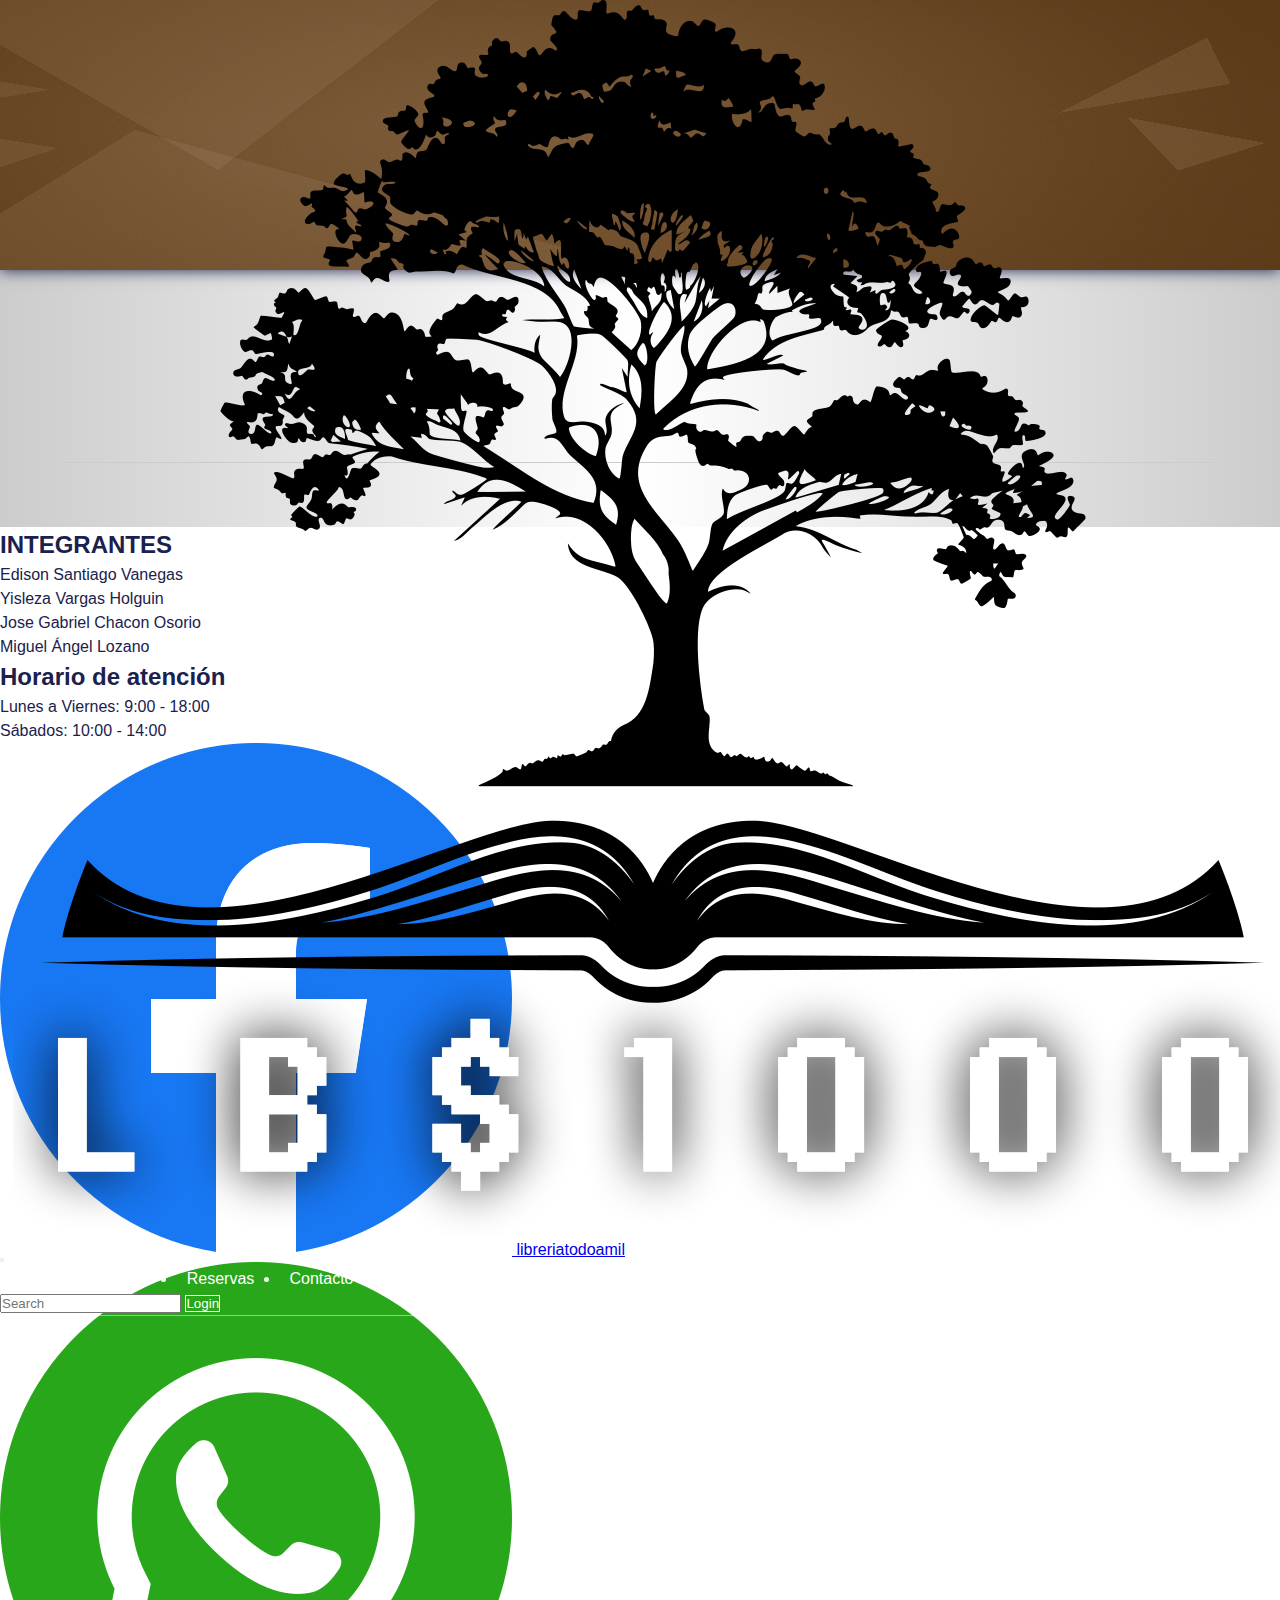
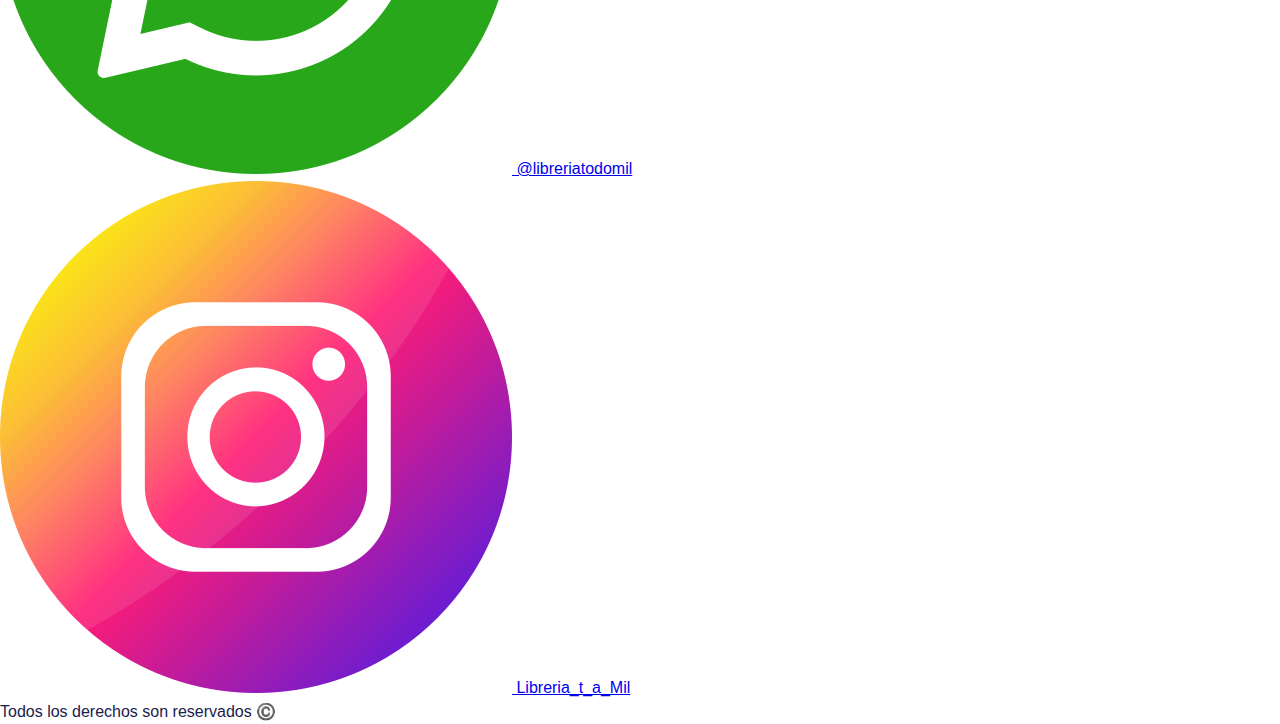
<file: html/catalogo.html>
<!DOCTYPE html>
<html lang="en">

<head>
    <meta charset="UTF-8">
    <link href="https://cdn.jsdelivr.net/npm/bootstrap@5.3.8/dist/css/bootstrap.min.css" rel="stylesheet"
        integrity="sha384-sRIl4kxILFvY47J16cr9ZwB07vP4J8+LH7qKQnuqkuIAvNWLzeN8tE5YBujZqJLB" crossorigin="anonymous">
    <meta name="viewport" content="width=device-width, initial-scale=1.0">
    <link rel="stylesheet" href="../styles/catalogo.css">
    <title>Libreria</title>

</head>

<body>
    <header class="header" id="header">
        <nav class="navbar navbar-expand-lg bg-body-tertiary">
            <div class="container-fluid">
                <a class="navbar-brand" href="#"><img src="../images/FullLogo_Transparent_NoBuffer.png"
                        alt="Logo de la libreria"></a>
                <button class="navbar-toggler" type="button" data-bs-toggle="collapse"
                    data-bs-target="#navbarSupportedContent" aria-controls="navbarSupportedContent"
                    aria-expanded="false" aria-label="Toggle navigation">
                    <span class="navbar-toggler-icon"></span>
                </button>
                <div class="collapse navbar-collapse" id="navbarSupportedContent">
                    <ul class="navbar-nav me-auto mb-2 mb-lg-0">
                        <li class="nav-item">
                            <a class="nav-link active" aria-current="page" href="index.html">Home</a>
                        </li>
                        <li class="nav-item">

                            <a class="nav-link" href="catalogo.html">Catalogo</a>
                        </li>
                        <li class="nav-item">

                            <a class="nav-link" href="reservas.html">Reservas</a>
                        </li>
                        <li class="nav-item">
                            <a class="nav-link" href="contacto.html">Contacto</a>
                        </li>
                        </li>
                        <li class="nav-item">
                            <a class="nav-link" href="api.html">APIS</a>
                        </li>
                    </ul>
                    <!--Espacio para el boton de login falta terminar-->
                    <form class="d-flex" role="search">
                        <input class="form-control me-2" type="search" placeholder="Search" aria-label="Search"
                            id="search">
                        <button class="btn btn-outline-success" type="submit"
                            onclick="window.location.href='indexlogin.html'">Login</button>
                    </form>
                </div>
            </div>
        </nav>
        <!--Esta es la imagen del header que es un libro y el titulo; quizá le debí haber puesto otro titulo :(-->
        <div class="img-header">
            <img src="../images/Designer.png" class="img-fluid" alt="Imagen de header">
        </div>
        <div class="content"></div>
    </header>
    <main>
        <div class="card-container" id="card-container">
        </div>
    </main>
        <footer>
        <div class="integrantes">
            <h2>INTEGRANTES</h2>
            <p>Edison Santiago Vanegas</p>
            <!--Aquí sus nombres :)-->
            <p>Yisleza Vargas Holguin</p>
            <p>Jose Gabriel Chacon Osorio</p>
            <p>Miguel Ángel Lozano</p>
        </div>
        <div class="attention_a">
            <h2>Horario de atención</h2>
            <p>Lunes a Viernes: 9:00 - 18:00</p>
            <p>Sábados: 10:00 - 14:00</p>
        </div>
        <div class="redes">
            <div>
                <a href="#"><img src="../images/facebook.png" alt="Logo facebook"> libreriatodoamil </a>
            </div>
            <div>
                <a href="#"><img src="../images/whatsapp.png" alt="Logo Whatsap"> @libreriatodomil </a>
            </div>
            <div>
                <a href="#"><img src="../images/instagram.png" alt="Logo Instagram"> Libreria_t_a_Mil </a>
            </div>
        </div>
        <div class="derechos_reservados">
            <p>Todos los derechos son reservados ©️</p>
        </div>
    </footer>

    <script src="../scripts/catalogo.js"></script>
</body>

</html>
</file>
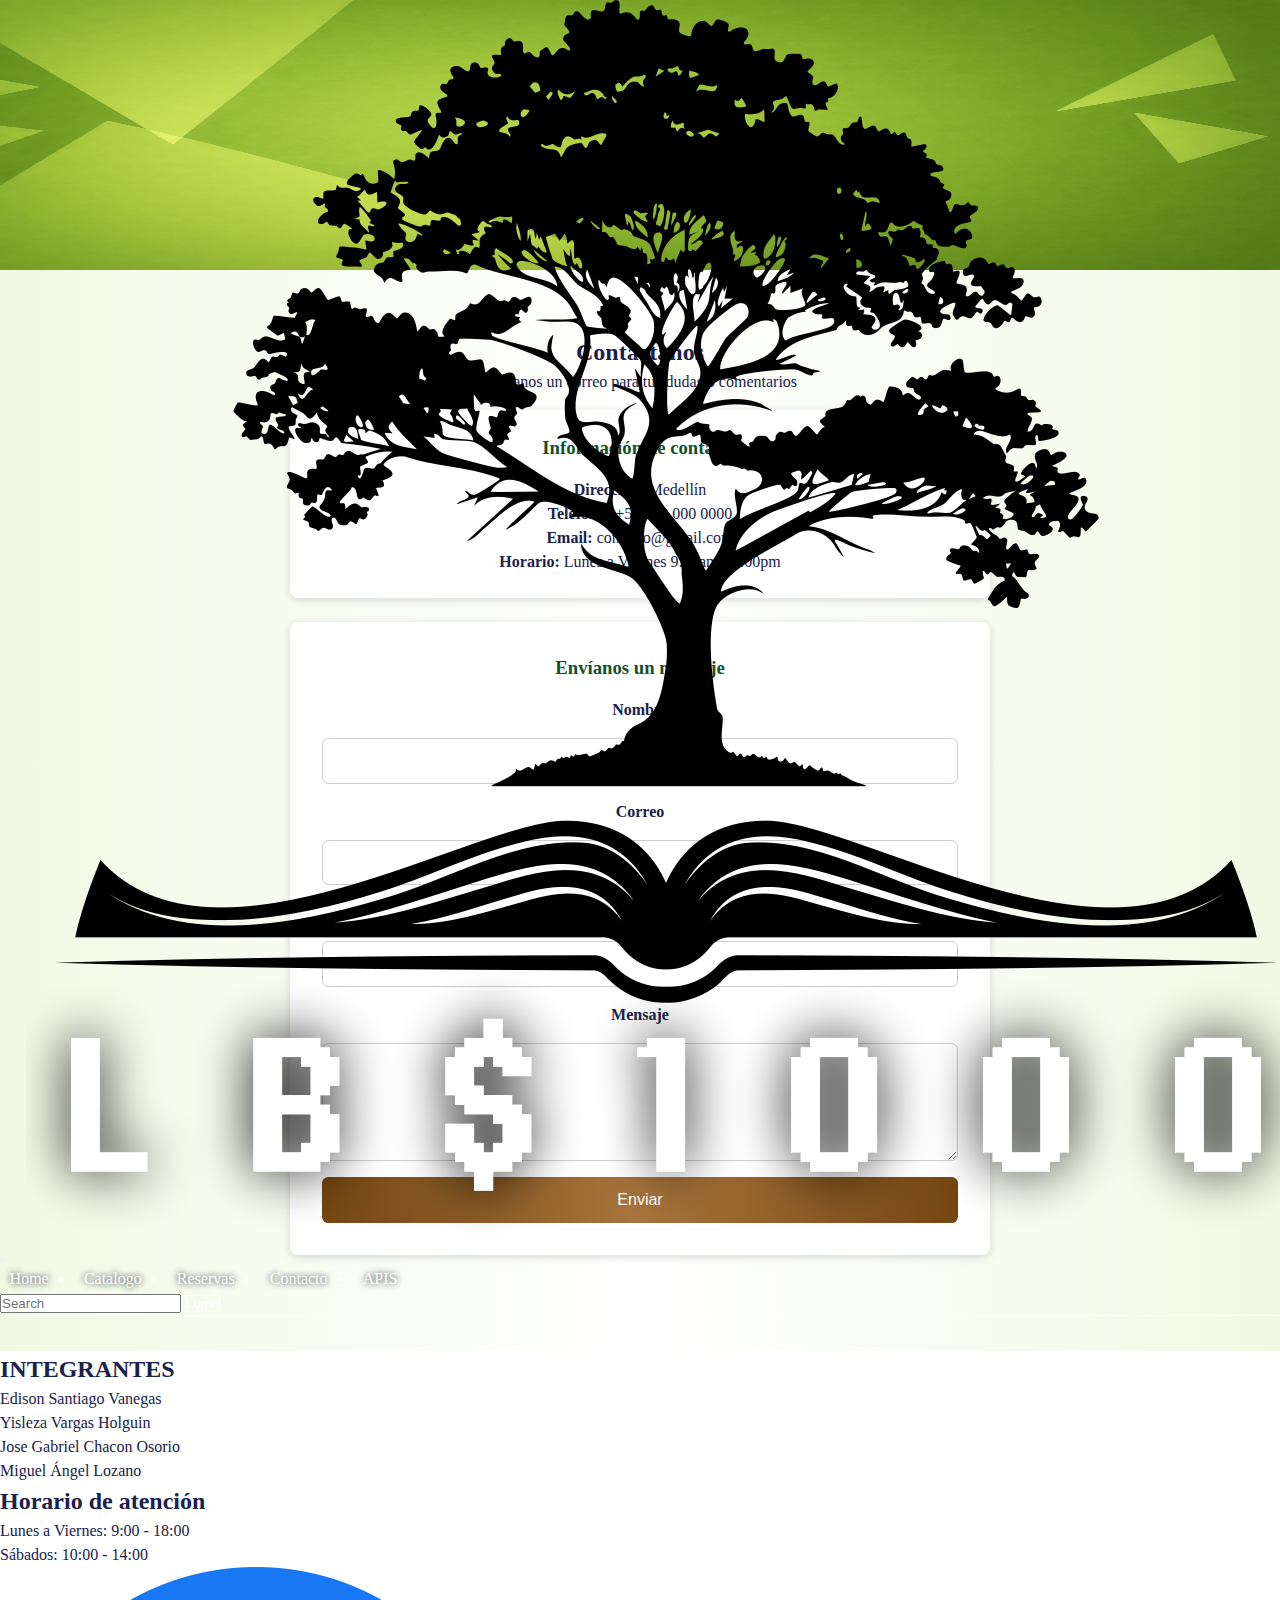
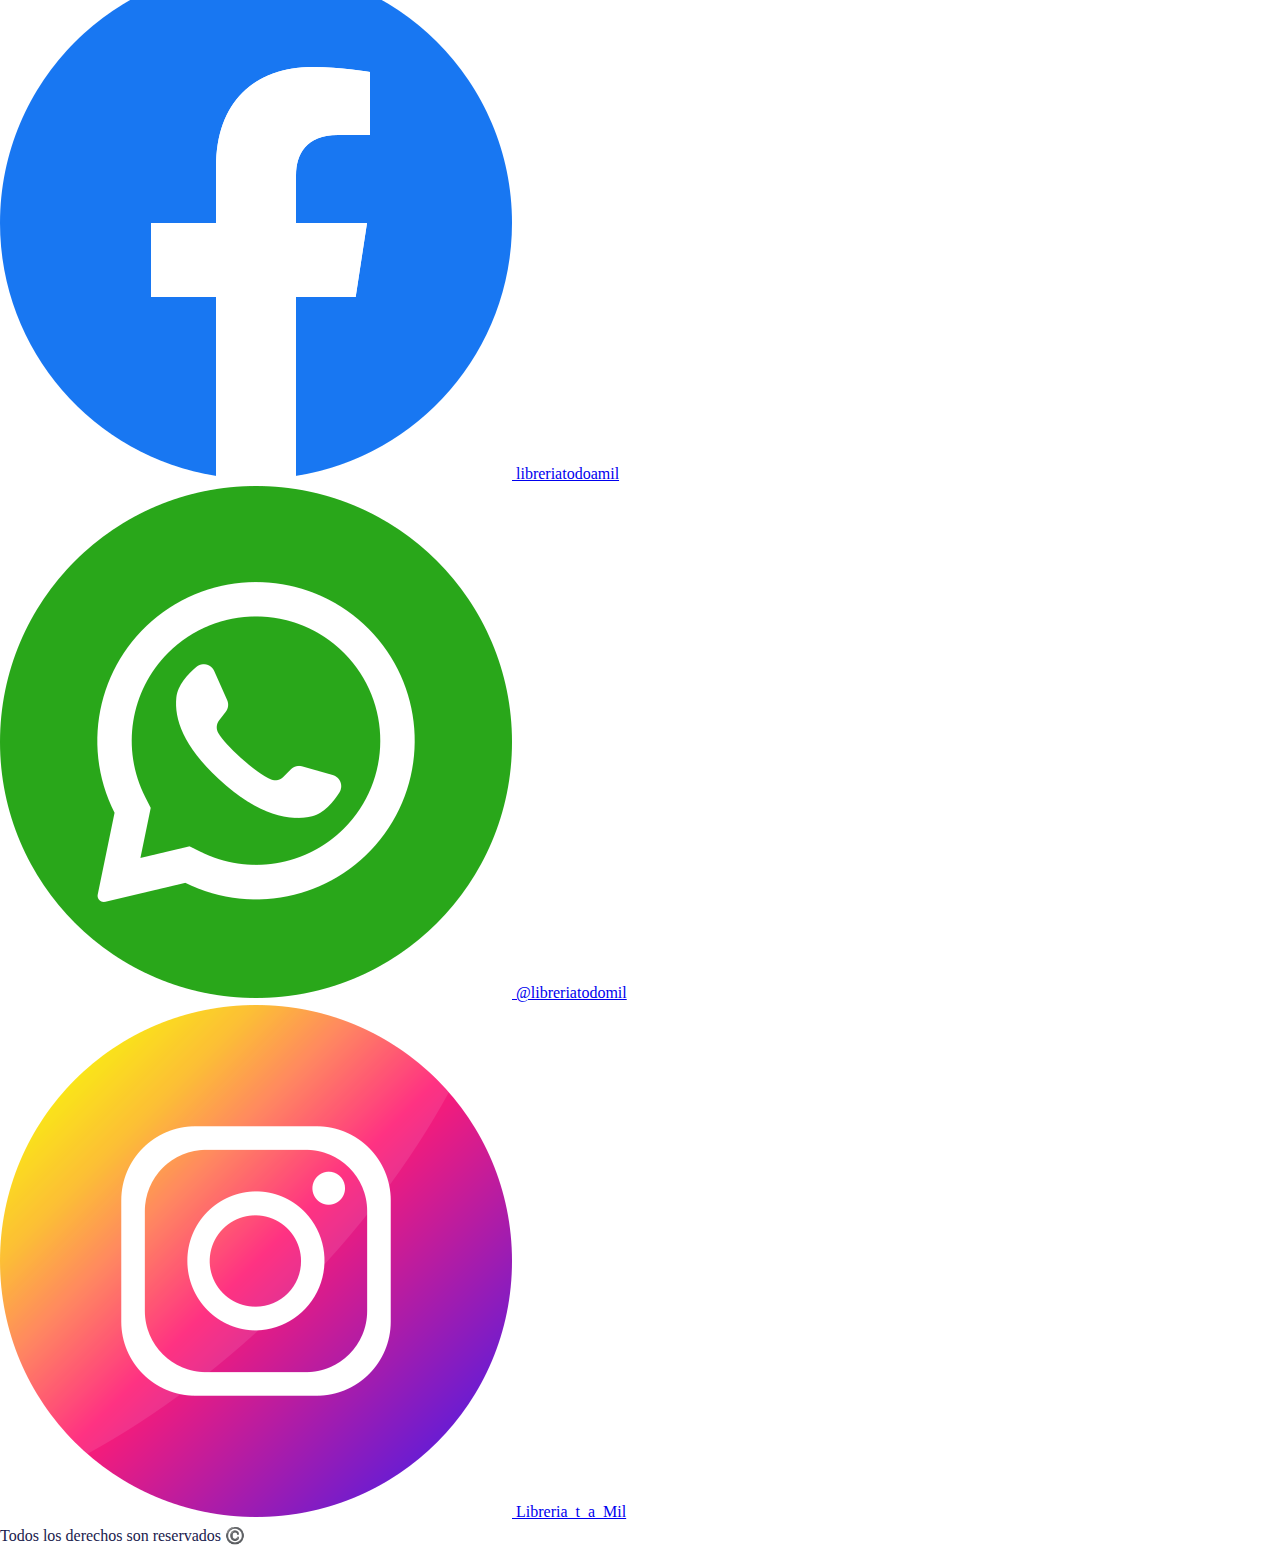
<file: html/contacto.html>
<!DOCTYPE html>
<html lang="en">

<head>
    <meta charset="UTF-8">
    <link href="https://cdn.jsdelivr.net/npm/bootstrap@5.3.8/dist/css/bootstrap.min.css" rel="stylesheet"
        integrity="sha384-sRIl4kxILFvY47J16cr9ZwB07vP4J8+LH7qKQnuqkuIAvNWLzeN8tE5YBujZqJLB" crossorigin="anonymous">
    <meta name="viewport" content="width=device-width, initial-scale=1.0">
    <link rel="stylesheet" href="../styles/contacto.css">
    <title>Libreria</title>

</head>

<body>
    <header class="header" id="header">
        <nav class="navbar navbar-expand-lg bg-body-tertiary">
            <div class="container-fluid">
                <a class="navbar-brand" href="#"><img src="../images/FullLogo_Transparent_NoBuffer.png"
                        alt="Logo de la libreria"></a>
                <button class="navbar-toggler" type="button" data-bs-toggle="collapse"
                    data-bs-target="#navbarSupportedContent" aria-controls="navbarSupportedContent"
                    aria-expanded="false" aria-label="Toggle navigation">
                    <span class="navbar-toggler-icon"></span>
                </button>
                <div class="collapse navbar-collapse" id="navbarSupportedContent">
                    <ul class="navbar-nav me-auto mb-2 mb-lg-0">
                        <li class="nav-item">
                            <a class="nav-link active" aria-current="page" href="index.html">Home</a>
                        </li>
                        <li class="nav-item">

                            <a class="nav-link" href="catalogo.html">Catalogo</a>
                        </li>
                        <li class="nav-item">

                            <a class="nav-link" href="reservas.html">Reservas</a>
                        </li>
                        <li class="nav-item">
                            <a class="nav-link" href="contacto.html">Contacto</a>
                        </li>
                        </li>
                        <li class="nav-item">
                            <a class="nav-link" href="api.html">APIS</a>
                        </li>
                    </ul>
                    <!--Espacio para el boton de login falta terminar-->
                    <form class="d-flex" role="search">
                        <input class="form-control me-2" type="search" placeholder="Search" aria-label="Search" />
                        <button class="btn btn-outline-success" type="button"
                            onclick="window.location.href='indexlogin.html'">Login</button>
                    </form>
                </div>
            </div>
        </nav>
        <!--Esta es la imagen del header que es un libro y el titulo; quizá le debí haber puesto otro titulo :(-->
        <div class="img-header">
            <img src="../images/fondocontacto2.png" class="img-fluid" alt="Imagen de header">
        </div>
        <div class="content"></div>
    </header>
    <main>
        <section class="titulocont">
            <h2>Contáctanos</h2>
            <p>Envíanos un correo para tus dudas o comentarios</p>


            <section class="infocontact">
                <h3>Información de contacto</h3>
                <p><b>Dirección:</b> Medellín</p>
                <p><b>Teléfono:</b> +57 300 000 0000</p>
                <p><b>Email:</b> contacto@gmail.com</p>
                <p><b>Horario:</b> Lunes a Viernes 9:00am - 8:00pm</p>
            </section>


            <section class="formulariocontact">
                <h3>Envíanos un mensaje</h3>
                <form>
                    <label for="nombre">Nombre</label>
                    <input type="text" id="nombre" name="nombre" required>

                    <label for="correo">Correo</label>
                    <input type="email" id="correo" name="correo" required>

                    <label for="asunto">Asunto</label>
                    <input type="text" id="asunto" name="asunto" required>

                    <label for="mensaje">Mensaje</label>
                    <textarea id="mensaje" name="mensaje" rows="5" required></textarea>

                    <button type="submit">Enviar</button>
                </form>
            </section>
    </main>
            <footer>
        <div class="integrantes">
            <h2>INTEGRANTES</h2>
            <p>Edison Santiago Vanegas</p>
            <!--Aquí sus nombres :)-->
            <p>Yisleza Vargas Holguin</p>
            <p>Jose Gabriel Chacon Osorio</p>
            <p>Miguel Ángel Lozano</p>
        </div>
        <div class="attention_a">
            <h2>Horario de atención</h2>
            <p>Lunes a Viernes: 9:00 - 18:00</p>
            <p>Sábados: 10:00 - 14:00</p>
        </div>
        <div class="redes">
            <div>
                <a href="#"><img src="../images/facebook.png" alt="Logo facebook"> libreriatodoamil </a>
            </div>
            <div>
                <a href="#"><img src="../images/whatsapp.png" alt="Logo Whatsap"> @libreriatodomil </a>
            </div>
            <div>
                <a href="#"><img src="../images/instagram.png" alt="Logo Instagram"> Libreria_t_a_Mil </a>
            </div>
        </div>
        <div class="derechos_reservados">
            <p>Todos los derechos son reservados ©️</p>
        </div>
    </footer>
</body>

</html>
</file>
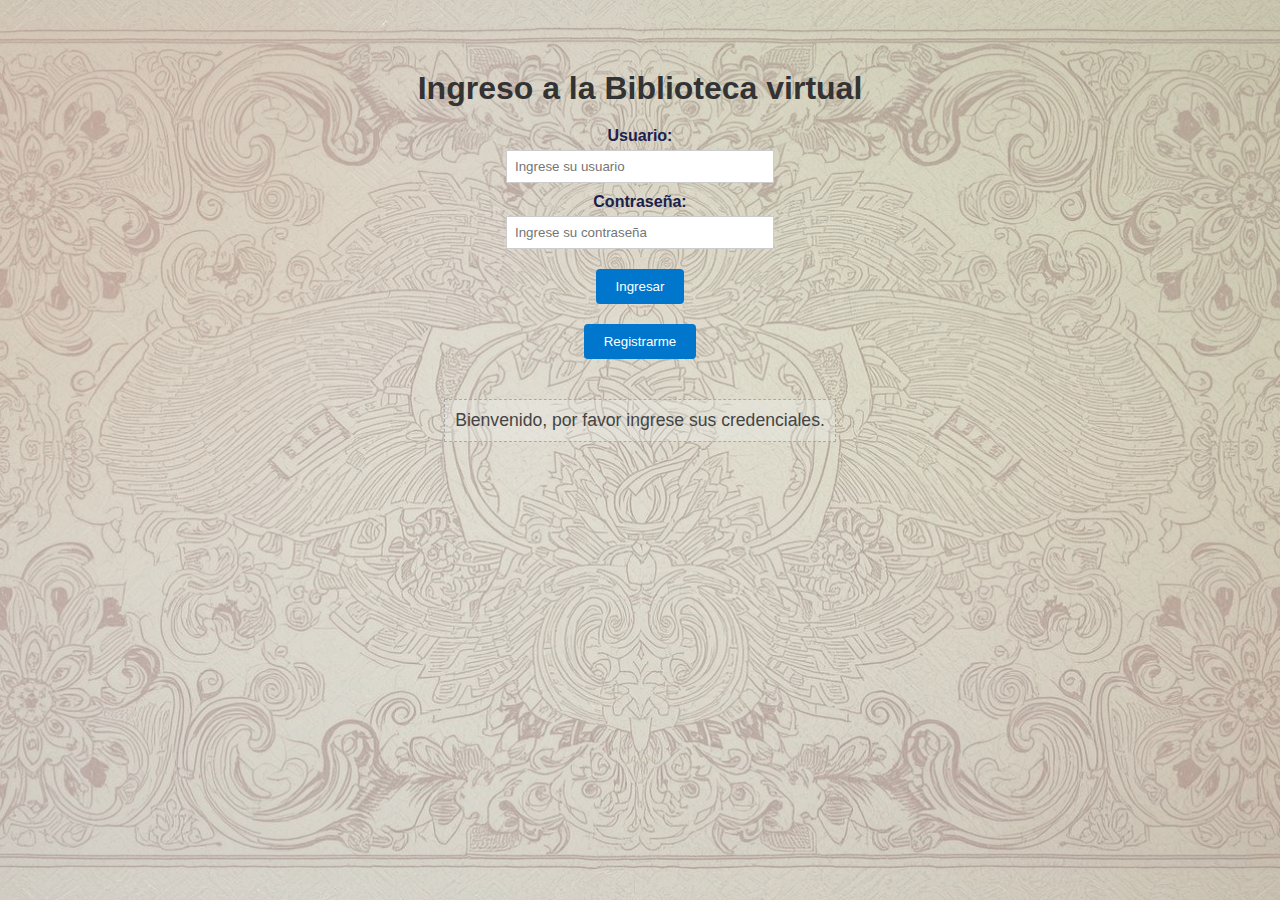
<file: html/indexlogin.html>
<!DOCTYPE html>
<html lang="es">

<head>
  <meta charset="UTF-8">
  <title>login</title>
  <link rel="stylesheet" href="../styles/loginstyle.css">
  <link rel="icon" href="data:,">
</head>

<body>
  <main class="main-content">

    <h1>Ingreso a la Biblioteca virtual</h1>
    <!-- usuario y contraseña -->
    <label for="usuario">Usuario:</label>
    <input type="text" id="usuario" placeholder="Ingrese su usuario">

    <label for="clave">Contraseña:</label>
    <input type="password" id="clave" placeholder="Ingrese su contraseña">

    <!--boton ingresar se usa el onclick para que no navege a otra pagina sino que use solo la logica-->
    <button id="botonEntrar">Ingresar</button>

    <!--boton de registro se usa el onclick para que no navege a otra pagina sino que use solo la logica-->
    <button class="btn btn-outline-success" type="button" onclick="window.location.href='formulario.html'">
      Registrarme
    </button>
    <!-- cuadro de mensaje manejo del DOM -->
    <div id="msjBienvenido">Bienvenido, por favor ingrese sus credenciales.</div>
  </main>




  <script src="../scripts/mainlogin.js"></script>
</body>

</html>
</file>
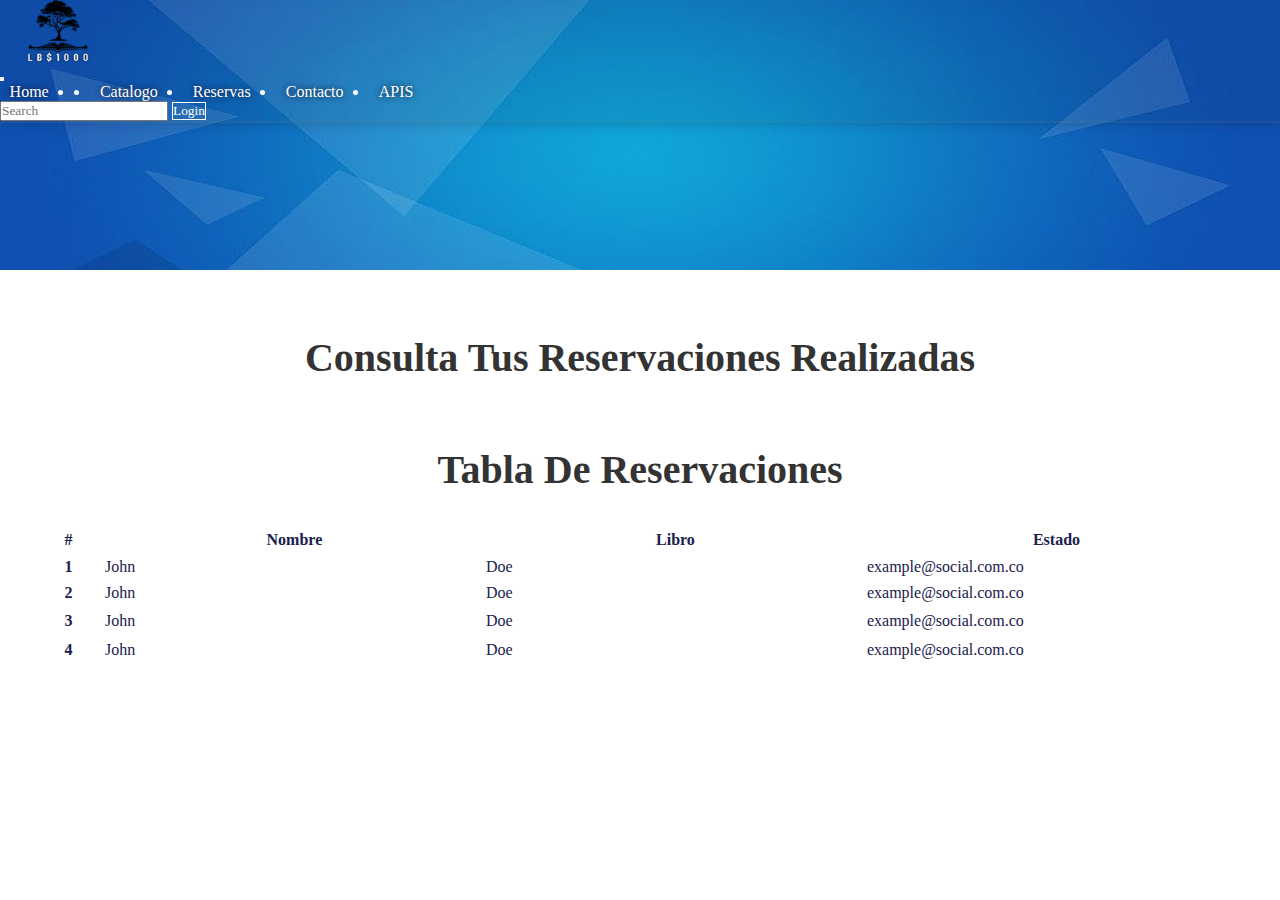
<file: html/reservas.html>
<!DOCTYPE html>
<html lang="en">

<head>
    <meta charset="UTF-8">
    <link href="https://cdn.jsdelivr.net/npm/bootstrap@5.3.8/dist/css/bootstrap.min.css" rel="stylesheet"
        integrity="sha384-sRIl4kxILFvY47J16cr9ZwB07vP4J8+LH7qKQnuqkuIAvNWLzeN8tE5YBujZqJLB" crossorigin="anonymous">
    <meta name="viewport" content="width=device-width, initial-scale=1.0">
    <link rel="stylesheet" href="../styles/reservas.css">
    <title>Libreria</title>

</head>

<body>
    <header class="header" id="header">
        <nav class="navbar navbar-expand-lg bg-body-tertiary">
            <div class="container-fluid">
                <div class="navbar-brand"><img src="../images/FullLogo_Transparent_NoBuffer.png"
                        alt="Logo de la libreria"></div>
                <button class="navbar-toggler" type="button" data-bs-toggle="collapse"
                    data-bs-target="#navbarSupportedContent" aria-controls="navbarSupportedContent"
                    aria-expanded="false" aria-label="Toggle navigation">
                    <span class="navbar-toggler-icon"></span>
                </button>
                <div class="collapse navbar-collapse" id="navbarSupportedContent">
                    <ul class="navbar-nav me-auto mb-2 mb-lg-0">
                        <li class="nav-item">
                            <a class="nav-link active" aria-current="page" href="index.html">Home</a>
                        </li>
                        <li class="nav-item"></li>
                        <li class="nav-item">
                            <a class="nav-link" href="catalogo.html">Catalogo</a>
                        </li>
                        <li class="nav-item">
                            <a class="nav-link" href="reservas.html">Reservas</a>
                        </li>
                        <li class="nav-item">
                            <a class="nav-link" href="#">Contacto</a>
                        </li>
                        <li class="nav-item">
                            <a class="nav-link" href="api.html">APIS</a>
                        </li>
                    </ul>
                    <!--Espacio para el boton de login falta terminar-->
                    <form class="d-flex" role="search">
                        <input class="form-control me-2" type="search" placeholder="Search" aria-label="Search" />
                        <button class="btn btn-outline-success" type="button"
                            onclick="window.location.href='indexlogin.html'">Login</button>

                    </form>
                </div>
            </div>
        </nav>
        <div class="img-header">
            <img src="../images/bannermain.jpg" class="img-fluid" alt="Imagen de header">
        </div>
        <div class="content"></div>
    </header>
    <main>
        <h2>Consulta tus reservaciones realizadas</h2>
        <div class="table">
            <table>
                <thead>
                    <h2>Tabla de reservaciones</h2>
                </thead>
                <tbody>
                    <tr>
                        <th>#</th>
                        <th>Nombre</th>
                        <th>Libro</th>
                        <th>Estado</th>
                    </tr>
                    <tr>
                        <th scope="row">1</th>
                        <td>John</td>
                        <td>Doe</td>
                        <td>example@social.com.co</td>
                    </tr>
                    <tr>
                        <th scope="row">2</th>
                        <td>John</td>
                        <td>Doe</td>
                        <td>example@social.com.co</td>
                    </tr>
                    <tr>
                    <tr>
                        <th scope="row">3</th>
                        <td>John</td>
                        <td>Doe</td>
                        <td>example@social.com.co</td>
                    </tr>
                    <tr>
                    <tr>
                        <th scope="row">4</th>
                        <td>John</td>
                        <td>Doe</td>
                        <td>example@social.com.co</td>
                    </tr>
                </tbody>
            </table>
        </div>
    </main>


</body>

</html>
</file>
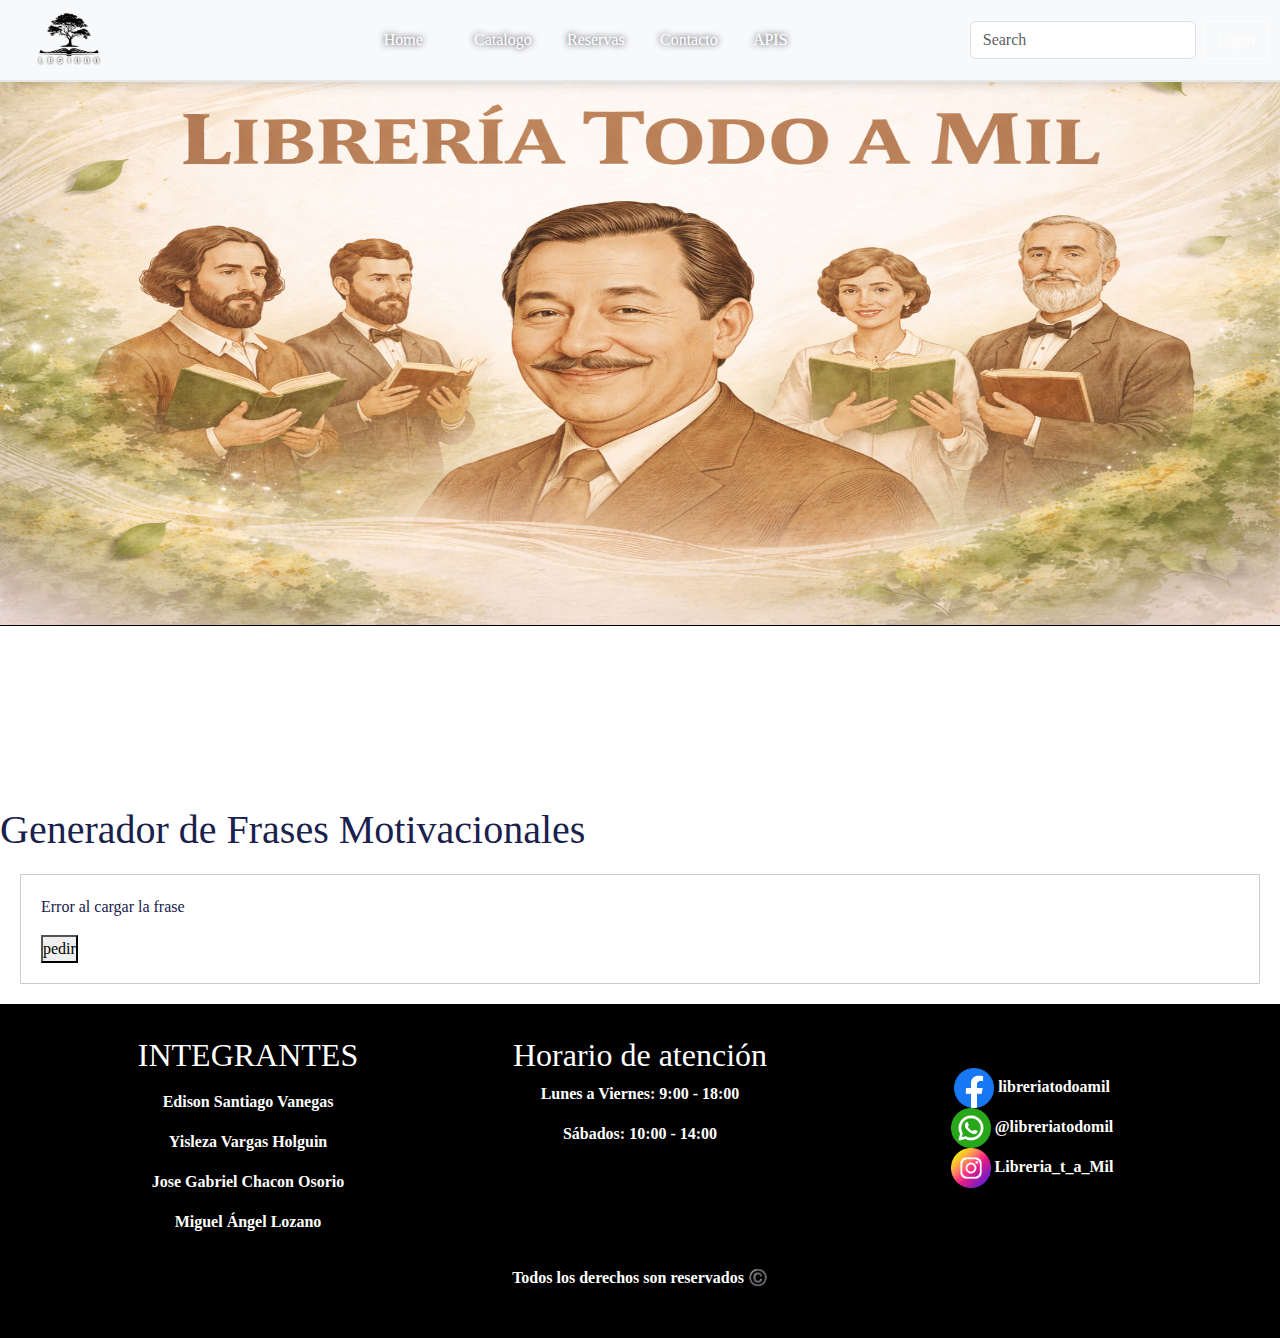
<file: html/apiGabriel/tufrase.html>
<!DOCTYPE html>
<html lang="en">

<head>
    <meta charset="UTF-8">
    <meta name="viewport" content="width=device-width, initial-scale=1.0">
    <link href="https://cdn.jsdelivr.net/npm/bootstrap@5.3.8/dist/css/bootstrap.min.css" rel="stylesheet">
    <link rel="stylesheet" href="frasestyle.css">
    <title>Frase</title>
</head>

<body>
    <header class="header" id="header">
        <nav class="navbar navbar-expand-lg bg-body-tertiary">
            <div class="container-fluid">
                <div class="navbar-brand"><img src="/images/FullLogo_Transparent_NoBuffer.png"
                        alt="Logo de la libreria"></div> <button class="navbar-toggler" type="button"
                    data-bs-toggle="collapse" data-bs-target="#navbarSupportedContent"
                    aria-controls="navbarSupportedContent" aria-expanded="false" aria-label="Toggle navigation"> <span
                        class="navbar-toggler-icon"></span> </button>
                <div class="collapse navbar-collapse" id="navbarSupportedContent">
                    <ul class="navbar-nav me-auto mb-2 mb-lg-0">
                        <li class="nav-item"> <a class="nav-link active" aria-current="page"
                                href="/html/index.html">Home</a> </li>
                        <li class="nav-item"></li>
                        <li class="nav-item"> <a class="nav-link" href="/html/catalogo.html">Catalogo</a> </li>
                        <li class="nav-item"> <a class="nav-link" href="/html/reservas.html">Reservas</a> </li>
                        <li class="nav-item"> <a class="nav-link" href="/html/contacto.html">Contacto</a> </li>
                        <li class="nav-item"> <a class="nav-link" href="/html/api.html">APIS</a> </li>
                    </ul> <!--Espacio para el boton de login falta terminar-->
                    <form class="d-flex" role="search"> <input class="form-control me-2" type="search"
                            placeholder="Search" aria-label="Search" /> <button class="btn btn-outline-success"
                            type="button" onclick="window.location.href='indexlogin.html'">Login</button> </form>
                </div>
            </div>
        </nav>
        <!--Esta es la imagen del header que es un libro y el titulo; quizá le debí haber puesto otro titulo :(-->
        <div class="img-header"> <img src="/images/testdeimagen.png" class="img-fluid" alt="Imagen de header"> </div>
    </header>
    <main class="main" id="main"> <!-------------------------------------------------------->
        <h1>Generador de Frases Motivacionales</h1>
        <div id="frase-container" style="margin:20px; padding:20px; border:1px solid #ccc;">
            <p id="frase">Haz clic en el botón para obtener una frase</p>
            <h4 id="autor"></h4>
            <button id="frase2" type="button">pedir</button>
    </main>
    <footer>
        <div class="integrantes">
            <h2>INTEGRANTES</h2>
            <p>Edison Santiago Vanegas</p>
            <p>Yisleza Vargas Holguin</p>
            <p>Jose Gabriel Chacon Osorio</p>
            <p>Miguel Ángel Lozano</p>
        </div>
        <div class="attention_a">
            <h2>Horario de atención</h2>
            <p>Lunes a Viernes: 9:00 - 18:00</p>
            <p>Sábados: 10:00 - 14:00</p>
        </div>
        <div class="redes">
            <div> <a href="#"><img src="/images/facebook.png" alt="Logo facebook"> libreriatodoamil </a> </div>
            <div> <a href="#"><img src="/images/whatsapp.png" alt="Logo Whatsap"> @libreriatodomil </a> </div>
            <div> <a href="#"><img src="/images/instagram.png" alt="Logo Instagram"> Libreria_t_a_Mil </a> </div>
        </div>
        <div class="derechos_reservados">
            <p>Todos los derechos son reservados ©️</p>
        </div>
    </footer>
    
    <script src="frase.js"></script>
    <script src="https://cdn.jsdelivr.net/npm/bootstrap@5.3.8/dist/js/bootstrap.bundle.min.js"></script>

</body>
</html>
</file>
<file: styles/catalogo.css>
* {
    margin: 0;
    padding: 0;
    box-sizing: border-box;
}

body {
    font-family: "Montserrat", sans-serif;
    font-size: 1rem;
    font-weight: 400;
    line-height: 1.5;
    color: #1a214d;
    text-align: left;
    background-color: #fff;
}

.header {
    position: relative;
    background-color: #000;
    height: 30vh;
    max-height: 625px;
    box-shadow: 0 0 0.9rem #1a214d;
}

.header .navbar {
    position: relative;
    z-index: 10;
}

.header .bg-body-tertiary {
    background-color: #0000 !important;
    border-bottom: 1px solid #fff7;
}

.header .bg-body-tertiary,
.navbar,
.navbar-expand-lg {
    /*pendiente*/
    color: #fff;
}

.header .navbar .container-fluid .navbar-brand {
    /*este es el boton main o donde ira el logo*/
    text-decoration: none;
    color: #fff;
    padding: 0.8rem;
    font-weight: 400;
    transition: all 0.4s;
    border-radius: 0.5rem;
    border-bottom: 1px solid #0000;
    margin-right: 10%;

}

.header .navbar .container-fluid .navbar-brand:hover {
    background-color: #f5dfdf3f;
    transform: scale(1.1);
    border-bottom: 1px solid #000;
}

.header .navbar .navbar-nav {
    /*este es el contenedor del navbar*/
    display: flex;
    gap: 1rem;
    margin: 0 auto;
    z-index: 10;
}

.header .navbar .collapse .navbar-nav .nav-item .nav-link {
    /*estos son los a de la barra de navegación*/
    text-decoration: none;
    color: #fff;
    font-size: 1rem;
    padding: 0.6rem;
    font-weight: 500;
    transition: all 0.6s;
    border-radius: 0.5rem;
    border-bottom: 1px solid #0000;

}

.header .navbar .collapse .navbar-nav .nav-item .nav-link:hover {
    /*estos son los a de la barra de navegación*/
    background-color: #f5dfdf3f;
    transform: scale(1.1);
    border-bottom: 1px solid #fff;
}

.header .navbar .collapse .d-flex .btn {
    background-color: transparent;
    color: #fff;
    border: 1px solid #fff;
}

.header .navbar .collapse .d-flex .btn:hover {
    background-color: #fff;
    color: #000;
    border: 1px solid rgb(255, 255, 255);
}


.header .img-header {
    position: absolute;
    top: 0;
    left: 0;
    z-index: 1;
    height: 100%;
    width: 100%;
}

.header .img-header img {
    height: 100%;
    width: 100%;
    opacity: 0.7;
}

/*******************************************************************************/
main {
    background: linear-gradient(to right, #ccc, #fff,#ccc);
    padding: 4rem 0;
}
.card-container {
    display: flex;
    flex-flow: row wrap;
    justify-content: space-around;
    gap: 2rem;
    padding-bottom: 8rem;
    border-bottom: 1px solid #ccc;
    margin: 0 4rem;
    z-index: 14;
}

/* From Uiverse.io by gharsh11032000 */
.card {
    position: relative;
    width: 20rem;
    height: 22rem;
    background-color: #f2f2f2;
    border-radius: 10px;
    align-items: center;
    justify-content: center;
    overflow: hidden;
    perspective: 1000px;
    box-shadow: 0 0 0 5px #ffffff80;
    transition: all 0.6s cubic-bezier(0.175, 0.885, 0.32, 1.275);
    cursor: pointer;
}


.card:hover {
    transform: scale(1.05);
    box-shadow: 0 8px 16px rgba(255, 255, 255, 0.2);
}

.card__content {
    position: absolute;
    top: 0;
    left: 0;
    width: 100%;
    height: 100%;
    padding: 20px;
    box-sizing: border-box;
    background-color: #f2f2f2;
    transform: rotateX(-90deg);
    transform-origin: bottom;
    transition: all 0.6s cubic-bezier(0.175, 0.885, 0.32, 1.275);
    text-decoration: none;
}

.card:hover .card__content {
    transform: rotateX(0deg);
}

.card__title {
    font-size: 1.3rem;
    color: #333;
    font-weight: 700;
    text-align: center;
}

.card img {
    width: 100%;
    height: 100%;
    object-fit: cover;
}

.card:hover img {
    scale: 0;
}

.card__description {
    margin: 10px 0 0;
    font-size: 0.9rem;
    color: #777;
    line-height: 1.4;
}
</file>
<file: styles/contacto.css>
* {
    margin: 0;
    padding: 0;
    box-sizing: border-box;
}

body {
    font-family: 'Georgia', 'Times New Roman', serif;
    font-size: 1rem;
    font-weight: 400;
    line-height: 1.5;
    color: #1a214d;
    text-align: left;
    background-color: #fff;
}

.header {
    position: relative;
    background-color: #000;
    height: 30vh;
    max-height: 625px;
}

.header .navbar {
    position: relative;
    z-index: 10;
}

.header .bg-body-tertiary {
    background-color: #0000 !important;
    border-bottom: 1px solid #fff7;
}

.header .bg-body-tertiary,
.navbar,
.navbar-expand-lg {
    /*pendiente*/
    color: #fff;
}

.header .navbar .container-fluid .navbar-brand {
    /*este es el boton main o donde ira el logo*/
    text-decoration: none;
    width: 4rem;
    height: 4rem;
    color: #fff;
    font-weight: 400;
    transition: all 0.4s;
    border-radius: 0.5rem;
    border-bottom: 1px solid #0000;
    margin-right: 8%;
    margin-left: 2%;
    cursor: pointer;
}

.header .navbar .container-fluid .navbar-brand:hover {
    background-color: #f5dfdf3f;
    transform: scale(1.1);
    border-bottom: 1px solid #000;
}

.header .navbar .container-fluid .navbar-brand img {
    width: 100%;
    height: 100%;
}

.header .navbar .navbar-nav {
    /*este es el contenedor del navbar*/
    display: flex;
    gap: 1rem;
    margin: 0 auto;
    z-index: 10;
}

.header .navbar .collapse .navbar-nav .nav-item .nav-link {
    /*estos son los a de la barra de navegación*/
    text-decoration: none;
    color: #fff;
    font-size: 1rem;
    padding: 0.6rem;
    font-weight: 500;
    transition: all 0.6s;
    border-radius: 0.5rem;
    border-bottom: 1px solid #0000;
    text-shadow: 0 0 0.4rem #112;

}

.header .navbar .collapse .navbar-nav .nav-item .nav-link:hover {
    /*estos son los a de la barra de navegación*/
    background-color: #f5dfdf3f;
    transform: scale(1.1);
    border-bottom: 1px solid #fff;
}

.header .navbar .collapse .d-flex .btn {
    background-color: transparent;
    color: #fff;
    border: 1px solid #fff;
}

.header .navbar .collapse .d-flex .btn:hover {
    background-color: #fff;
    color: #000;
    border: 1px solid rgb(255, 255, 255);
}


.header .img-header {
    position: absolute;
    top: 0;
    left: 0;
    z-index: 1;
    height: 100%;
    width: 100%;
}

.header .img-header img {
    height: 100%;
    width: 100%;
}

/*******************************************************************************/
main {
    background: linear-gradient(to right, #def1bf6c, #fff, #def1bf6c);
    padding: 4rem 0;
}


/* Bienvenida */
.titulocont {
    text-align: center;
    margin-bottom: 2rem;
}

.welcome_section h2 {
    font-size: 2rem;
    margin-bottom: 1rem;
    color: #125325;
}

/* Info rápida */
.infocontact {
    padding: 1.5rem;
    background: #fff;
    margin: 1rem auto;
    max-width: 700px;
    border-radius: 0.5rem;
    box-shadow: 0 2px 10px rgba(0, 0, 0, 0.15);
}

.infocontact h3 {
    color: #125325;
    margin-bottom: 1rem;
}

/* Formulario */
.formulariocontact {
    padding: 2rem;
    margin: 1.5rem auto;
    max-width: 700px;
    background: #fff;
    border-radius: 0.5rem;
    box-shadow: 0 2px 10px rgba(0, 0, 0, 0.15);
}

.formulariocontact h3 {
    text-align: center;
    margin-bottom: 1rem;
    color: #125325;
}

.formulariocontact form {
    display: flex;
    flex-direction: column;
    gap: 1rem;
}

.formulariocontact label {
    font-weight: bold;
}

.formulariocontact input,
.formulariocontact textarea {
    padding: 0.8rem;
    border: 1px solid #ccc;
    border-radius: 0.4rem;
    font-size: 1rem;
}

.formulariocontact input:focus,
.formulariocontact textarea:focus {
    border-color: #125325;
    outline: none;
    box-shadow: 0 0 6px #12532555;
}

.formulariocontact button {
    padding: 0.9rem;
    border: none;
    border-radius: 0.4rem;
    background: linear-gradient(to right, #744612, #a7753d, #744612);
    color: #fff;
    font-size: 1rem;
    cursor: pointer;
}

.formulariocontact button:hover {
    background: #125325;
    transition: 0.4s;
}
</file>
<file: styles/loginstyle.css>
body {
  background-color: #f4f4f4;
  text-align: center;
  font-family: "Montserrat", sans-serif;
  color: #1a214d;
  background-color: #fff;
  margin: 0;
  padding: 0;
}

h1 {
  color: #333;
  margin-bottom: 0px;
  padding: 0;
}

label {
  display: block;
  margin: 10px 0 5px;
  font-weight: bold;
}

input {
   
  padding: 8px;
  width: 250px;
  border: 1px solid #ccc;
 
}

button {
  display: block;
  padding: 10px 20px;
  background-color: #0077cc;
  color: white;
  border: none;
  border-radius: 4px;
  cursor: pointer;
  margin: 20px auto;
}

button:hover {
  background-color: #005fa3;
}

#msjBienvenido {
  margin-top: 20px;
  font-size: 1.1em;
  color: #444;
  padding: 10px;
  border: 1px dashed #aaa;
  background-color: #eef0ee53;
  width: auto;
  margin-left: auto;
  margin-right: auto;
  display: inline-block;
}





/* asegura que el 100% tenga referencia */

html, body {
  height: 100%;   
  margin: 0;
  padding: 0;
}



/*-----------Main-----------*/
.main-content {
  margin-top: 0;      
  position: absolute;
  width: 100%;
  height: 100%;
  z-index: 1; 

}
/* Fondo con opacidad */
.main-content::before {
  content: "";
  position: absolute;
  inset: 0; 
  background-image: url(../images/fondedelmil.jpg);
  background-size: cover;
  background-position: center;
  opacity: 0.6; 
  z-index: -1;
}

.main-content h1 {
  padding-top: 50px;
  margin: 20px 0;
  color: #333;


}

/* Barra de navegación */
.navbar {
  background: transparent;   
  padding: 10px 20px;
  background-image: url(../images/fondedelmil.jpg); 
  z-index: -1;               
}


.navbar ul {
  list-style: none;
  margin: 0;
  padding: 0;
  display: flex;             
  justify-content: center;
  gap: 25px;                 
}

.navbar li {
  display: inline;
}

.navbar a {
  text-decoration: none;
  color: #fff;              
  font-weight: 600;
  font-family: "Montserrat", sans-serif;
  transition: color 0.3s ease;
}

.navbar a:hover {
    transform: scale(2.05);
    box-shadow: 0 8px 16px rgba(255, 255, 255, 0.2);
}
</file>
<file: styles/reservas.css>
* {
    margin: 0;
    padding: 0;
    font-family: 'Georgia', 'Times New Roman', serif;
}

body {
    font-family: "Montserrat", sans-serif;
    font-size: 1rem;
    color: #1a214d;
}

.header {
    position: relative;
    background-color: #000;
    height: 30vh;
    max-height: 625px;
}

.header .navbar {
    position: relative;
    z-index: 10;
}

.header .bg-body-tertiary {
    background-color: #1111 !important;
    border-bottom: 2px solid #7772;
    box-shadow: 0 0 0.8rem #0003;
}

.header .bg-body-tertiary,
.navbar,
.navbar-expand-lg {
    /*pendiente*/
    color: #fff;
}

.header .navbar .container-fluid .navbar-brand {
    /*este es el boton main o donde ira el logo*/
    text-decoration: none;
    width: 4rem;
    height: 4rem;
    color: #fff;
    font-weight: 400;
    transition: all 0.4s;
    border-radius: 0.5rem;
    border-bottom: 1px solid #0000;
    margin-right: 8%;
    margin-left: 2%;
    cursor: pointer;
}

.header .navbar .container-fluid .navbar-brand:hover {
    background-color: #f5dfdf3f;
    transform: scale(1.1);
    border-bottom: 1px solid #000;
}

.header .navbar .container-fluid .navbar-brand img {
    width: 100%;
    height: 100%;
}


.header .navbar .navbar-nav {
    /*este es el contenedor del navbar*/
    display: flex;
    gap: 1rem;
    margin: 0 auto;
    z-index: 10;
}

.header .navbar .collapse .navbar-nav .nav-item .nav-link {
    /*estos son los a de la barra de navegación*/
    text-decoration: none;
    color: #fff;
    font-size: 1rem;
    padding: 0.6rem;
    font-weight: 500;
    text-shadow: 0 0 0.25rem #111;
    transition: all 0.6s;
    border-radius: 0.5rem;
    border-bottom: 1px solid #0000;
    text-shadow: 0 0 0.4rem #112;

}

.header .navbar .collapse .navbar-nav .nav-item .nav-link:hover {
    /*estos son los a de la barra de navegación*/
    background-color: #f5dfdf3f;
    transform: scale(1.1);
    border-bottom: 1px solid #fff;
}

.header .navbar .collapse .d-flex .btn {
    background-color: transparent;
    color: #fff;
    border: 1px solid #fff;
}

.header .navbar .collapse .d-flex .btn:hover {
    background-color: #fff;
    color: #000;
    border: 1px solid rgb(255, 255, 255);
}


.header .img-header {
    position: absolute;
    top: 0;
    left: 0;
    z-index: 1;
    height: 100%;
    width: 100%;
}

.header .img-header img {
    height: 100%;
    width: 100%;
    opacity: 1;
}


/****************/
main {
    margin-bottom: 2rem;
    padding: 2rem;
}

main h2 {
    text-align: center;
    margin: 2rem 0;
    font-size: 2.5rem;
    color: #333;
    line-height: 1.2;
    font-weight: 700;
    text-transform: capitalize;
}


.table {
    display: flex;
    flex-flow: column wrap;
    margin-top: 2rem;
}


table tbody tr th {
    width: 10rem;
    padding: 0.2rem 0.5rem;
}

table tbody tr th:first-child {
    width: 1rem;
}

table tbody tr:hover{
    background-color: #959da031;
}
</file>
<file: html/apiGabriel/frasestyle.css>
* {
    margin: 0;
    padding: 0;
    box-sizing: border-box;
}

body {
    font-family: 'Georgia', 'Times New Roman', serif;
    font-size: 1rem;
    color: #1a214d;
}

.header{
    position: relative;
    background-color: #000;
    height: 100vh;
    max-height: 625px;
}

.header .navbar {
    position: relative;
    z-index: 10;
}

.header .bg-body-tertiary {
    background-color: rgba(0,0,0,0.6);
    border-bottom: 2px solid #7772;
    box-shadow: 0 0 0.8rem #0003;
}

.header .bg-body-tertiary, .navbar, .navbar-expand-lg{
    /*pendiente*/
    color: #fff;
}

.header .navbar .container-fluid .navbar-brand {
    /*este es el boton main o donde ira el logo*/
    text-decoration: none;
    width: 4rem;
    height: 4rem;
    color: #fff;
    font-weight: 400;
    transition: all 0.4s;
    border-radius: 0.5rem;
    border-bottom: 1px solid #0000;
    margin-right: 8%;
    margin-left: 2%;
    cursor: pointer;
}

.header .navbar .container-fluid .navbar-brand:hover {
    background-color: #f5dfdf3f;
    transform: scale(1.1);
    border-bottom: 1px solid #000;
}

.header .navbar .container-fluid .navbar-brand img {
    width: 100%;
    height: 100%;
}


.header .navbar .navbar-nav{
    /*este es el contenedor del navbar*/
    display: flex;
    gap: 1rem;
    margin: 0 auto;
    z-index: 10;
}

.header .navbar .collapse .navbar-nav .nav-item .nav-link {
    /*estos son los a de la barra de navegación*/
    text-decoration: none;
    color: #fff;
    font-size: 1rem;
    padding: 0.6rem;
    font-weight: 500;
    text-shadow: 0 0 0.4rem #112;
    transition: all 0.6s;
    border-radius: 0.5rem;
    border-bottom: 1px solid #0000;

}

.header .navbar .collapse .navbar-nav .nav-item .nav-link:hover {
    /*estos son los a de la barra de navegación*/
    background-color: #f5dfdf3f;
    transform: scale(1.1);
    border-bottom: 1px solid #fff;
}

.header .navbar .collapse .d-flex .btn {
    background-color: transparent;
    color: #fff;
    border: 1px solid #fff;
}

.header .navbar .collapse .d-flex .btn:hover {
    background-color: #fff;
    color: #000;
    border: 1px solid rgb(255, 255, 255);
}


.header .img-header{
    position: absolute;
    top: 0;
    left: 0;
    z-index: 1;
    height: 100%;
    width: 100% ;
}

.header .img-header img{
    height: 100%;
    width: 100%;
    opacity: 1;
}

/*-----------Main-----------*/

main {

    z-index: 5;
    border-top: 1px solid #000;
    position: relative;
    padding-top: 20vh;
}

.main .img-main {
    position: absolute;
    top: 0;
    left: 0;
    z-index: -1;
    height: 100%;
    width: 100% ;
}

.main .img-main img {
    height: 100%;
    width: 100%;
    opacity: 1;
}

.main .container-main .main-cards h2 {
    text-align: center;
    margin: 2rem 0;
    font-size: 2.5rem;
    color: #333;
    line-height: 1.2;
    font-weight: 700;
    text-transform: capitalize;
}

.main .container-main .main-cards h2 {
    margin-top: 2rem;
}

.main .container-main .main-cards .card-container{
    display: flex;
    flex-flow: row wrap;
    justify-content: space-evenly;
    gap:0.2rem;
    padding-bottom: 8rem;
    border-bottom: 1px solid #ccc;
    
}

.main .container-main .main-cards .card-container img {
    width: 100%;
    height: 23rem;
    object-fit: fill;
    transition: all 2s ease;
    overflow: hidden;
}

.main .container-main .main-cards .card-container img:hover {
    width: 100%;
    scale: 0.95;
    
}

.main .container-main .main-cards .card-container .card {
    background-color: #ffffff;
    border-radius: 0.5rem;
    box-shadow: 0 4px 8px #0006;
    border: 1px solid #32643f9d;
    transition: all 1s;
    width: 20rem;
}

.main .container-main .main-cards .card-container .card:hover {
    transform: scale(1.03);
    box-shadow: 0 8px 16px #0008;
    cursor: pointer;
}


.container-main .main-cards .card-container .card .card-body:hover {
    background-color: #d7f7cfd5;
}


/*Card form universe*********/
/* From Uiverse.io by gharsh11032000 */
.cards {
    position: relative;
    width: 22vw;
    height: 27vw;
    background-color: #f2f2f2;
    border-radius: 10px;
    display: flex;
    align-items: center;
    justify-content: center;
    overflow: hidden;
    perspective: 1000px;
    box-shadow: 0 0 0 5px #ffffff80;
    transition: all 0.6s;
    cursor: pointer;
}


.cards:hover {
    transform: scale(1.05);
    box-shadow: 0 8px 16px rgba(255, 255, 255, 0.2);

}

.cards__content {
    position: absolute;
    top: 0;
    left: 0;
    width: 100%;
    height: 100%;
    padding: 20px;
    box-sizing: border-box;
    background-color: #f2f2f2;
    transform: rotateX(-90deg);
    transform-origin: bottom;
    transition: all 0.6s;
    font-weight: normal;
}

.cards:hover .cards__content {
    transform: rotateX(0deg);
    font-weight: normal;
    background-color: #f2f2f2;
    color: #000;

}

.cards__title {
    font-size: 1.3rem;
    color: #333;
    text-align: center;
}

.cards .img {
    width: 100%;
    height: 100%;
    object-fit: cover;
}

.cards:hover .img {
    scale: 0;
    z-index: -1;
}

.cards__description {
    margin: 10px 0;
    font-size: 14px;
    color: #000;
    line-height: 1.4;
}



/*Footer*/

footer {
    padding: 2rem;
    color: #fff;
    font-weight: bold;
    flex-flow: row wrap;
    gap: 1rem;
    background-color: #000;
    display: flex;
    justify-content: space-evenly;
}

.integrantes {
    width: 20rem;
    text-align: center;
}

.integrantes h2 {
    margin-bottom: 1rem;
}

.attention_a {
    text-align: center;
    width: 20rem;
}

.redes{
    padding: 2rem;
    width: 20rem;
    text-align: center;
}

.redes a {
    text-decoration: none;
    color: #fff;
}

.redes a:hover {
    color: #e8f539;
    transition: all 0.7s;
}

.redes a img {
    width: 2.5rem;
}

.derechos_reservados {
    width: 100%;
    text-align: center;
}
</file>
